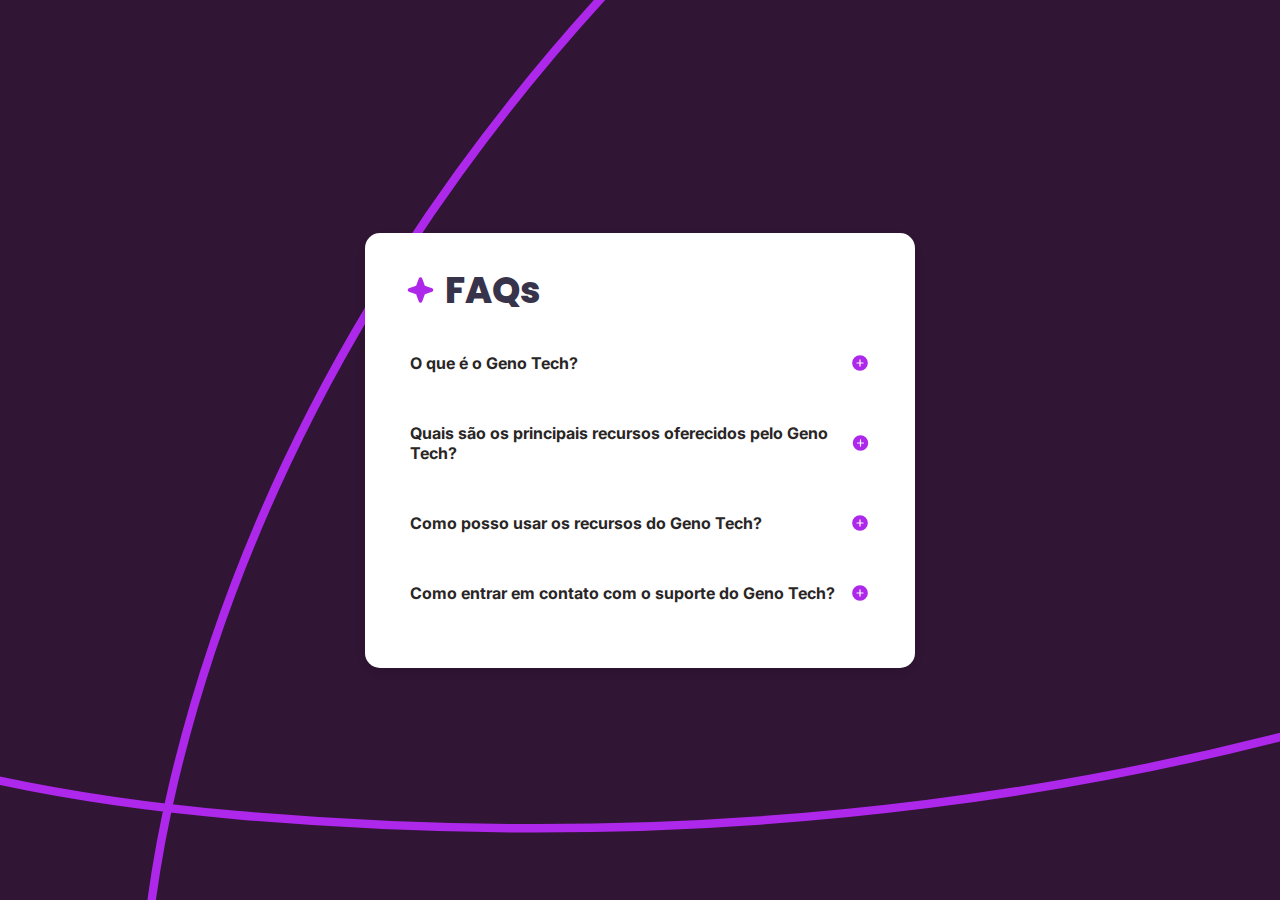
<file: pages/Faqs/faq.html>
<!DOCTYPE html>
<html lang="en">
<head>
    <meta charset="UTF-8">
    <meta name="viewport" content="width=device-width, initial-scale=1.0">
    <link rel="preconnect" href="https://fonts.googleapis.com">
    <link rel="preconnect" href="https://fonts.gstatic.com" crossorigin>
    <link href="https://fonts.googleapis.com/css2?family=Bebas+Neue&family=Poppins:ital,wght@0,100;0,200;0,300;0,400;0,500;0,600;0,700;0,800;0,900&display=swap" rel="stylesheet">
    <link rel="preconnect" href="https://fonts.googleapis.com">
    <link rel="preconnect" href="https://fonts.gstatic.com" crossorigin>
    <link href="https://fonts.googleapis.com/css2?family=Bebas+Neue&family=Inter:wght@100..900&family=Poppins:ital,wght@0,100;0,200;0,300;0,400;0,500;0,600;0,700;0,800;0,900;1,100;1,200;1,300;1,400;1,500;1,600;1,700;1,800;1,900&family=Work+Sans:ital,wght@0,100..900;1,100..900&display=swap" rel="stylesheet">
    <link rel="stylesheet" href="../Faqs/faq.css">
    <script src="../Faqs/faq.js" defer></script>
    <title>FAQ</title>
</head>
<body>
    <div class="container-faq">
        <div class="faq">
            <h2><img src="../Faqs/assets/images/icon-star.svg" alt="star" class="star-icon"> FAQs</h2>
            <div class="item-faq">
                <button class="pergunta-faq">
                    <span>O que é o Geno Tech?</span>
                    <img src="../Faqs/assets/images/icon-plus.svg" alt="plus" class="icon plus-icon">
                    <img src="../Faqs/assets/images/icon-minus.svg" alt="minus" class="icon minus-icon">
                </button>
                <div class="resposta-faq">
                    <p>Geno Tech é uma plataforma educacional dedicada a fornecer recursos abrangentes e interativos sobre genética. Nosso objetivo é ajudar estudantes, profissionais e entusiastas da biologia a aprofundarem seus conhecimentos através de quizzes, artigos e outros materiais educativos.</p>
                </div>
            </div>
            <div class="item-faq">
                <button class="pergunta-faq">
                    <span>Quais são os principais recursos oferecidos pelo Geno Tech?</span>
                    <img src="../Faqs/assets/images/icon-plus.svg" alt="plus" class="icon plus-icon">
                    <img src="../Faqs/assets/images/icon-minus.svg" alt="minus" class="icon minus-icon">
                </button>
                <div class="resposta-faq">
                    <p>Entre os principais recursos, estão os quizzes educativos que testam conhecimentos sobre genética com temas como Estrutura e Função do DNA, Herança Genética, Engenharia Genética e Evolução Molecular. Também oferecemos uma biblioteca de artigos e vídeos educativos para complementar o aprendizado, além de materiais de estudo como guias, e-books e infográficos.</p>
                </div>
            </div>
            <div class="item-faq">
                <button class="pergunta-faq">
                    <span>Como posso usar os recursos do Geno Tech?</span>
                    <img src="../Faqs/assets/images/icon-plus.svg" alt="plus" class="icon plus-icon">
                    <img src="../Faqs/assets/images/icon-minus.svg" alt="minus" class="icon minus-icon">
                </button>
                <div class="resposta-faq">
                    <p>Você pode acessar e participar dos quizzes sem a necessidade de registro, basta escolher um dos temas disponíveis e começar a responder as perguntas.</p>
                </div>
            </div>
            <div class="item-faq">
                <button class="pergunta-faq">
                    <span>Como entrar em contato com o suporte do Geno Tech?</span>
                    <img src="../Faqs/assets/images/icon-plus.svg" alt="plus" class="icon plus-icon">
                    <img src="../Faqs/assets/images/icon-minus.svg" alt="minus" class="icon minus-icon">
                </button>
                <div class="resposta-faq">
                    <p>Para suporte, você pode entrar em contato conosco através do e-mail <span class="suporte">suporte@genotech.com</span> ou utilizar o formulário de contato disponível na seção "Fale Conosco" do site. Além disso, pode consultar a seção de ajuda para respostas rápidas às perguntas mais comuns.</p>
                </div>
            </div>
        </div>
    </div>
</body>
</html>
</file>
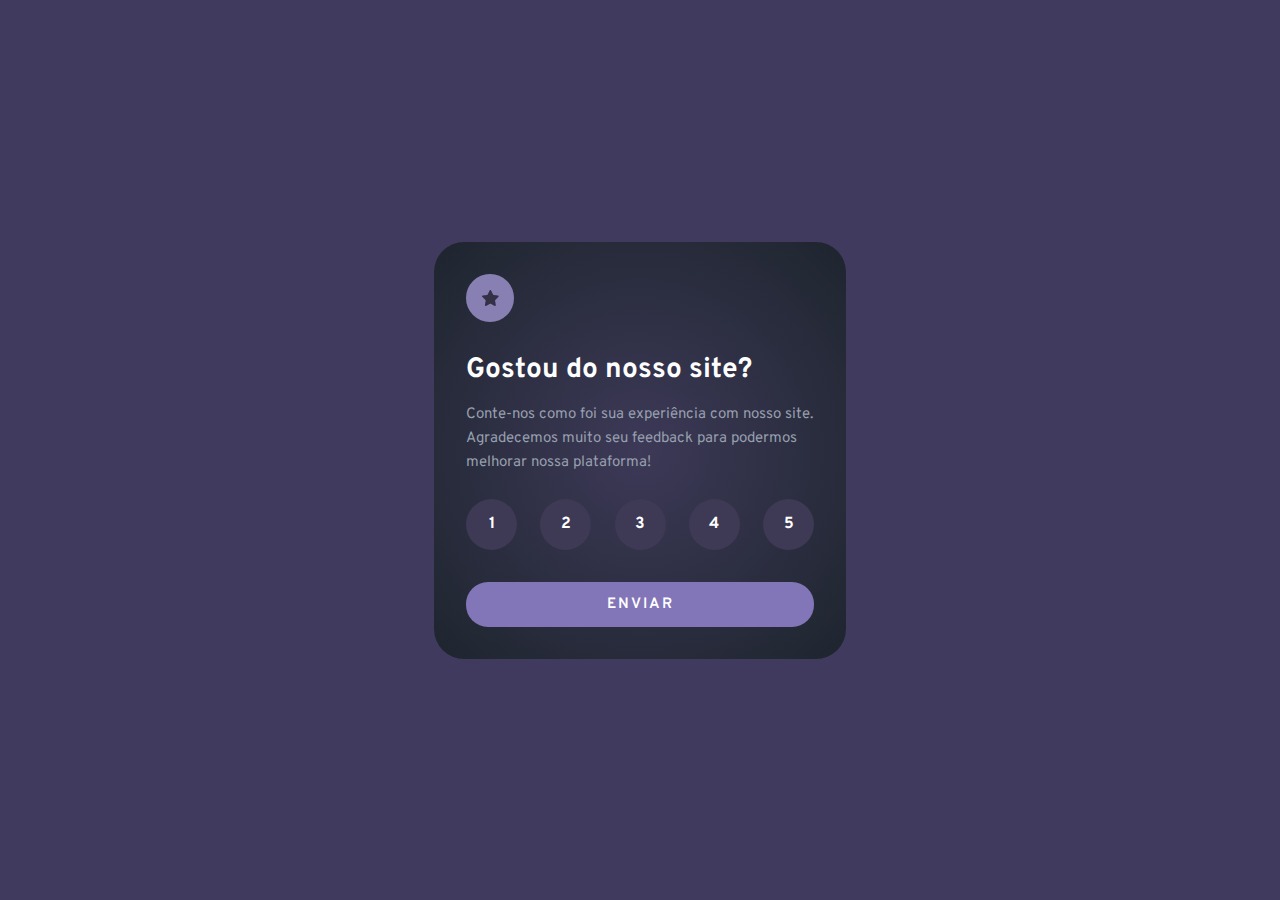
<file: pages/feedback/feedback.html>
<!DOCTYPE html>
<html lang="en">
<head>
    <meta charset="UTF-8">
    <meta name="viewport" content="width=device-width, initial-scale=1.0">
    <link rel="preconnect" href="https://fonts.googleapis.com">
    <link rel="preconnect" href="https://fonts.gstatic.com" crossorigin>
    <link href="https://fonts.googleapis.com/css2?family=Overpass:ital,wght@0,100..900;1,100..900&display=swap" rel="stylesheet">
    <link rel="stylesheet" href="feedback.css">
    <script src="../feedback/feedback.js" defer></script>
    <title>Feedback</title>
</head>
<body>
    <div class="card">
        <div class="estrela">
            <img src="../feedback/images/icon-star.svg" alt="Icon de uma estrela laranja">
        </div>

        <h1>Gostou do nosso site?</h1>

        <p>Conte-nos como foi sua experiência com nosso site. Agradecemos muito seu feedback para podermos melhorar nossa plataforma!</p>

        <div class="botoes">
            <button>1</button>
            <button>2</button>
            <button>3</button>
            <button>4</button>
            <button>5</button>
        </div>

        <a href="../feedback/pages/agredecimento.html">Enviar</a>
    </div>
</body>
</html>
</file>
<file: pages/Faqs/faq.css>
* {
    margin: 0;
    padding: 0;
    box-sizing: border-box;
}

body {
    background-color: #504970;
    display: flex;
    justify-content: center;
    align-items: center;
    height: 100vh;
    background-image: url('../Faqs/assets/images/background-pattern-desktop.svg');
    overflow-y: auto;
    background-size: cover;
    background-position: center;
    font-family: 'Poppins', sans-serif;
}

.container-faq {
    background-color: #ffff;
    border-radius: 15px;
    padding: 30px;
    color: #37334B;
    width: 550px;
    height: auto;
    text-align: left;
    box-shadow: 0 4px 8px rgba(0, 0, 0, 0.1);
    overflow-y: auto;
}

.faq h2 {
    text-align: start;
    margin-bottom: 20px;
    margin-left: 50px;
    font-family: 'Poppins', sans-serif;
    font-weight: 800;
    font-size: 36px;
    color: #37334B;
    position: relative;
}

.star-icon {
    height: 30px;
    width: 31px;
    position: absolute;
    left: -40px;
    top: 50%;
    transform: translateY(-50%);
}

.item-faq {
    margin-bottom: 20px;
}

.pergunta-faq {
    background-color: #ffffff;
    color: #2a2626;
    border: none;
    outline: none;
    padding: 15px;
    width: 100%;
    text-align: left;
    font-size: 16px;
    cursor: pointer;
    transition: background-color 0.3s ease;
    border-radius: 5px;
    position: relative;
    display: flex;
    justify-content: space-between;
    align-items: center;
    font-weight: 700;
     font-family: "Inter", sans-serif;
}

.icon {
    width: 20px;
    height: 20px;
}

.plus-icon {
    display: block;
}

.minus-icon {
    display: none;
}

.pergunta-faq.ativo .plus-icon {
    display: none;
}

.pergunta-faq.ativo .minus-icon {
    display: block;
}

.resposta-faq {
    background-color: white;
    color: #3d3951;
    padding: 15px;
    border-radius: 5px;
    margin-top: 5px;
    display: none;
    font-weight: 300;
}

.resposta-faq p {
    margin: 0;
}

.suporte {
    color: #7B2ABB;
}

@media (max-width: 600px) {
    body {
        padding: 20px;
    }

    .container-faq {
        width: 100%;
        padding: 20px;
    }

    .faq h2 {
        margin-left: 40px;  
        font-size: 28px;
    }

    .star-icon {
        left: -30px;  
    }

    .pergunta-faq {
        font-size: 14px;
        padding: 10px;
    }

    .resposta-faq {
        padding: 10px;
    }
}
</file>
<file: pages/feedback/feedback.css>
* {
    margin: 0;
    padding: 0;
    box-sizing: border-box;
    font-family: "Overpass", sans-serif;
    -webkit-font-smoothing: antialiased;
}

:root {
    --dark-blue: #3E3955;
    --light-grey: #7C8798;
    --medium-grey: #7C8798;
    --orange: #675B9E;
    --white: #FFF;
    --very-dark-blue: #403A5F;
    --black-gradient: radial-gradient(circle, #433D60 -20%, #1e252e 100%);

}

body {
    background-color: var(--very-dark-blue);
    height: 100svh;
    display: flex;
    justify-content: center;
    align-items: center;
}

.card {
    background: var(--black-gradient);
    max-width: 412px;
    padding: 32px;
    border-radius: 30px;
}

.estrela {
    background-color: var(--dark-blue);
    width: 48px;
    height: 48px;
    display: flex;
    justify-content: center;
    align-items: center;
    border-radius: 50%;
    margin-bottom: 30px;
}

.card h1 {
    color: var(--white);
    font-size: 28px;
    margin-bottom: 15px;
}

.card p {
    color: #969FAD;
    font-size: 15px;
    line-height: 24px;
    margin-bottom: 24px;
}

.botoes {
    display: flex;
    justify-content: space-between;
    margin-bottom: 32px;
}

.botoes button {
    width: 51px;
    height: 51px;
    font-size: 16px;
    font-weight: 700;
    line-height: 24px;
    border-radius: 50%;
    border: none;
    color: var(--white);
    background-color: var(--dark-blue);
    transition: all ease-in-out 0.3s;
}

.botoes button:hover {
    color: var(--white);
    background-color: var(--orange);
    cursor: pointer;
}

.botoes button:focus {
    color: var(--white);
    background-color: var(--light-grey);
}

.card > a {
    display: block;
    width: 100%;
    padding: 13px;
    background-color: #8276b8;
    border: none;
    border-radius: 22px;
    font-size: 15px;
    font-weight: 600;
    text-transform: uppercase;
    letter-spacing: 2px;
    text-align: center;
    text-decoration: none;
    color: var(--white);

    transition: all ease-in-out 0.3s;
}

.card > a:hover {
    color: #A095D0;
    background-color: #EFEDFA;
    cursor: pointer;
}
</file>
